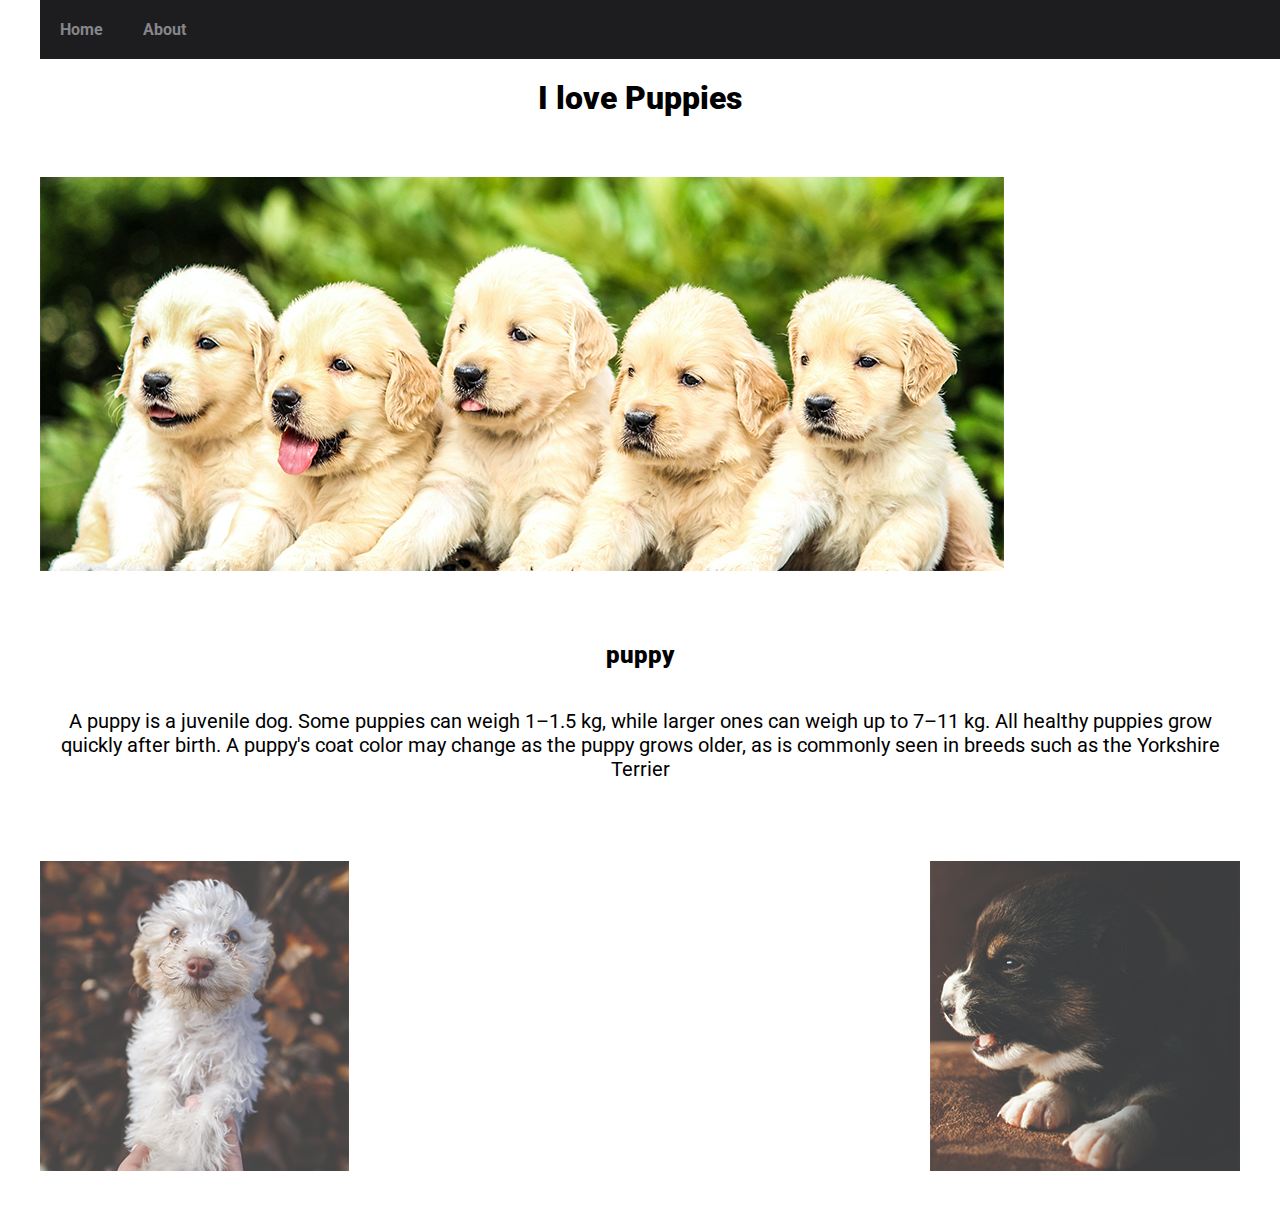
<file: index.html>
<!DOCTYPE html>
<html lang="en">
<head>
    <meta charset="UTF-8">
    <meta http-equiv="X-UA-Compatible" content="IE=edge">
    <meta name="viewport" content="width=device-width, initial-scale=1.0">
    <title>Puppies Lover</title>
    <link href="https://cdn.jsdelivr.net/npm/bootstrap@5.0.2/dist/css/bootstrap.min.css" rel="stylesheet" integrity="sha384-EVSTQN3/azprG1Anm3QDgpJLIm9Nao0Yz1ztcQTwFspd3yD65VohhpuuCOmLASjC" crossorigin="anonymous">
    <link href="https://fonts.googleapis.com/css2?family=Roboto:wght@300&display=swap" rel="stylesheet">
    <link rel="stylesheet" type="text/css" href="./resources/css/style.css"/>
</head>
<body>
   
    <nav>
        <a href="index.html">Home</a>
        <a href="about.html">About</a>
    </nav>
    <header>
        <h1>I love Puppies</h1>
    </header>
    <section>
        <article class="container">
            <img src="./resources/images/banner-image-dogs.jpg" alt="Puppies">
        </article>
        <div class="article">
            <h2>puppy</h2>
            <p> A puppy is a juvenile dog. Some puppies can weigh 1–1.5 kg, while larger ones can weigh up to 7–11 kg. All healthy puppies grow quickly after birth. A puppy's coat color may change as the puppy grows older, as is commonly seen in breeds such as the Yorkshire Terrier </p>
        </div>
    </section>
    <section class="container col-sm-12 col-md-6 col-lg-6">
        <div>
            <img src="./resources/images/puppy-1.jpg" alt="puppy-1">
        </div>
        <div>
            <img src="./resources/images/puppy-2.jpg" alt="puppy-2">
        </div>
        
    </section>
    <script src="https://cdn.jsdelivr.net/npm/bootstrap@5.0.2/dist/js/bootstrap.bundle.min.js" integrity="sha384-MrcW6ZMFYlzcLA8Nl+NtUVF0sA7MsXsP1UyJoMp4YLEuNSfAP+JcXn/tWtIaxVXM" crossorigin="anonymous"></script>
    
</body>
</html>
</file>
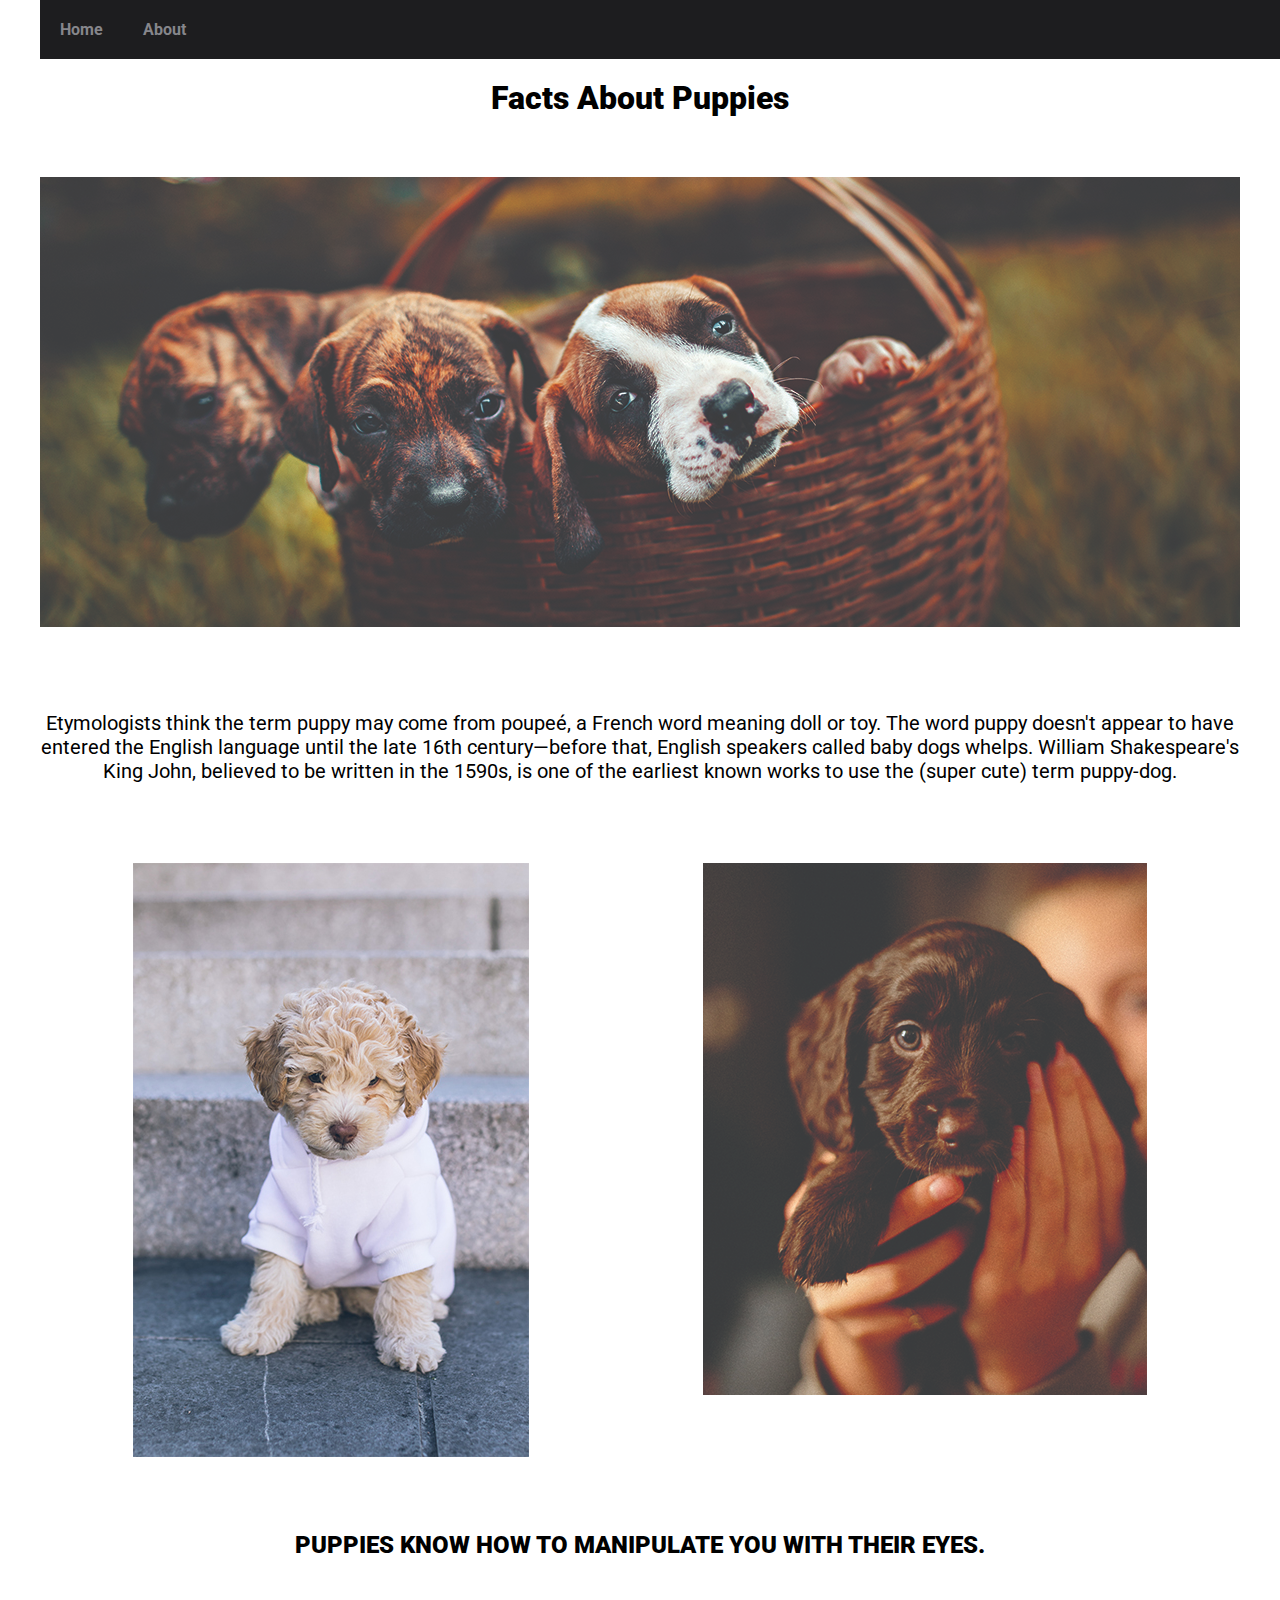
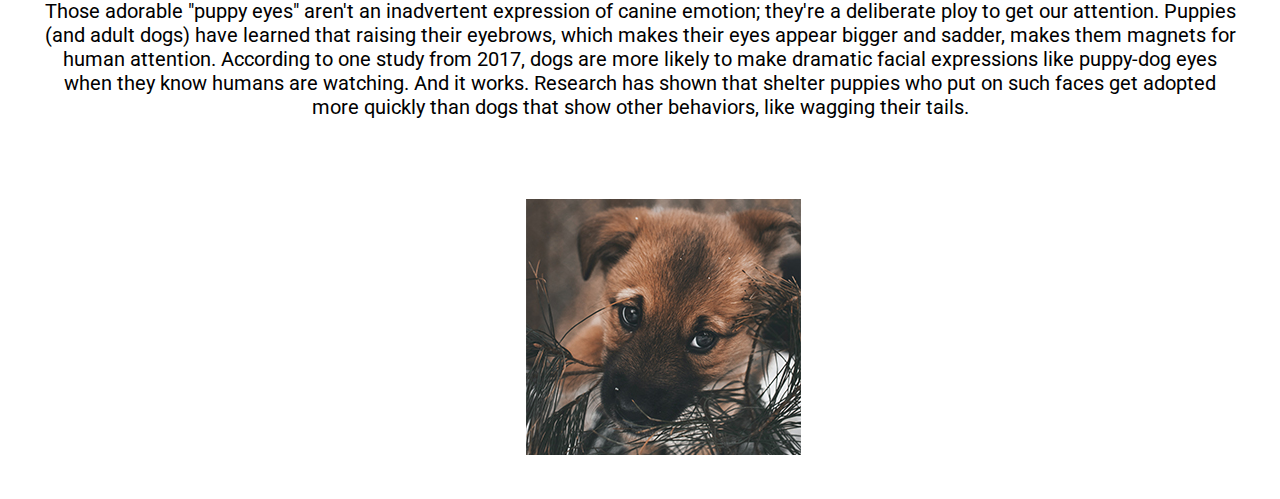
<file: about.html>
<!DOCTYPE html>
<html lang="en">
<head>
    <meta charset="UTF-8">
    <meta http-equiv="X-UA-Compatible" content="IE=edge">
    <meta name="viewport" content="width=device-width, initial-scale=1.0">
    <title>Puppies Lover</title>
    <link href="https://cdn.jsdelivr.net/npm/bootstrap@5.0.2/dist/css/bootstrap.min.css" rel="stylesheet" integrity="sha384-EVSTQN3/azprG1Anm3QDgpJLIm9Nao0Yz1ztcQTwFspd3yD65VohhpuuCOmLASjC" crossorigin="anonymous">
    <link href="https://fonts.googleapis.com/css2?family=Roboto:wght@300&display=swap" rel="stylesheet">
    <link rel="stylesheet" type="text/css" href="./resources/css/style.css"/>
    <link href="./resources/css/style.css"/>
</head>
<body>
    <nav>
        <a href="index.html">Home</a>
        <a href="about.html">About</a>
    </nav>
    <h1>Facts About Puppies</h1>
    <div class="banner-puppies">
        <img src="./resources/images/banner-puppies.jpg" alt="banner-puppies">
    </div>
    <p>Etymologists think the term puppy may come from poupeé, a French word meaning doll or toy. The word puppy doesn't appear to have entered the English language until the late 16th century—before that, English speakers called baby dogs whelps. William Shakespeare's King John, believed to be written in the 1590s, is one of the earliest known works to use the (super cute) term puppy-dog.</p>
    <div  class="adorable">
        <div>
            <img src="./resources/images/image3-dog.jpg" alt="image3-dog">
        </div>
        <div>
            <img src="./resources/images/puppy-3.jpg" alt="puppy-3">
        </div>
    </div>

    <h2>PUPPIES KNOW HOW TO MANIPULATE YOU WITH THEIR EYES.</h2>
    <p>Those adorable "puppy eyes" aren't an inadvertent expression of canine emotion; they're a deliberate ploy to get our attention. Puppies (and adult dogs) have learned that raising their eyebrows, which makes their eyes appear bigger and sadder, makes them magnets for human attention. According to one study from 2017, dogs are more likely to make dramatic facial expressions like puppy-dog eyes when they know humans are watching. And it works. Research has shown that shelter puppies who put on such faces get adopted more quickly than dogs that show other behaviors, like wagging their tails.</p>
    
    <div class="last-puppy">
        <img src="./resources/images/image2-dog.jpg" alt="image2-dog">
    </div>
    
</body>
</html>
</file>
<file: resources/css/style.css>
*{
    margin: 0;
    padding: 0;
}

body {
    font-family: 'Roboto', sans-serif;
}

.banner-img {
    max-width: 100%;
}
nav{
    display: flex;
    margin-left: 40px;
    background-color: #1d1d1f;
       
}

nav a{
    margin: 20px;
    text-decoration: none;
    font-weight: bolder;
    color: #86868b;
}

h1{
    text-align: center;
    margin: 20px;
    font-weight: 900;
}

h2 {
    margin: 30px;
    text-align: center;
    font-weight: 900;
}
p {
    text-align: center;
    margin: 40px;
    font-size: 20px;
}
.container{
    display: flex;
    justify-content: space-between;
}

.adorable {
    display: flex;
    justify-content: space-evenly;
}
img {
    margin: 40px;
}

.last-puppy {
    margin-left: 38%;
}
</file>
